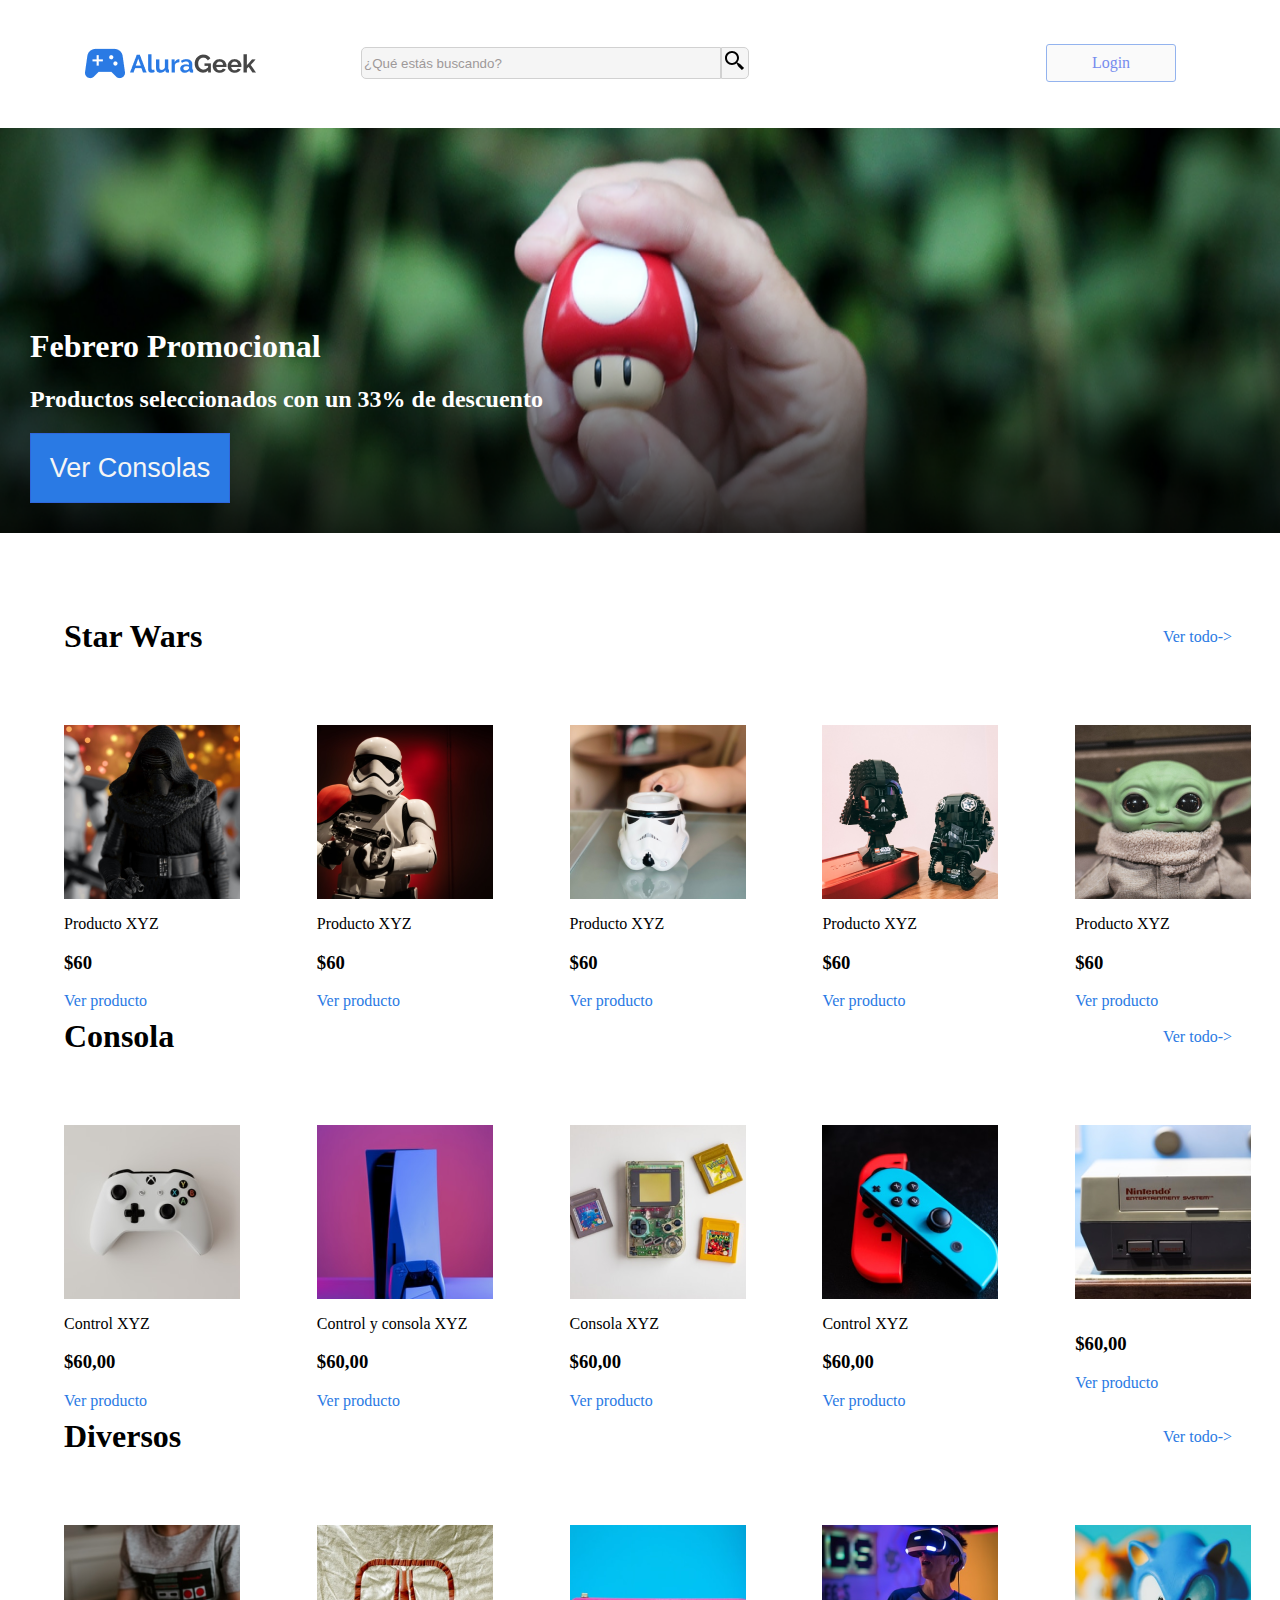
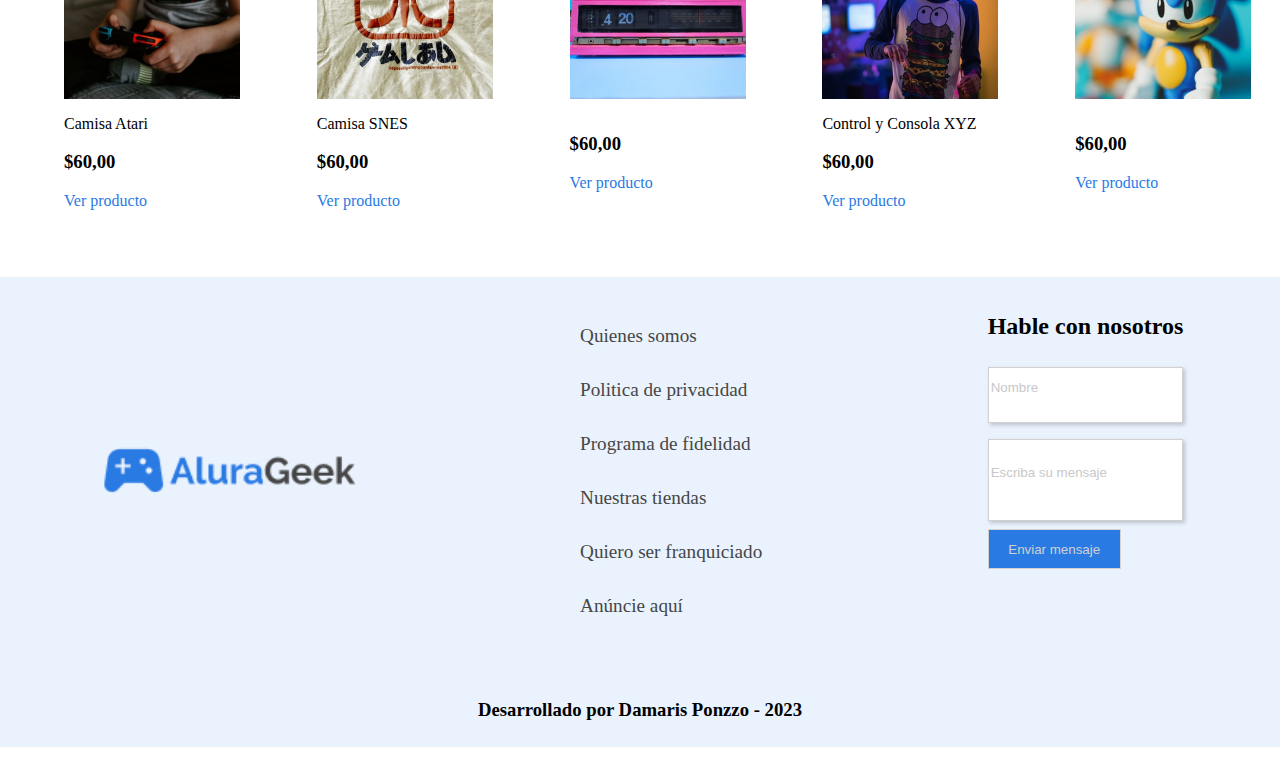
<file: index.html>
<!DOCTYPE html>
<html lang="en">

<head>
    <meta charset="UTF-8">
    <meta name="viewport" content="width=device-width, initial-scale=1.0">
    <link rel="stylesheet" href="./css/style.css">
    <link rel="stylesheet" href="./css/Header-Navegar/header-navegar.css">
    <link rel="stylesheet" href="./css/Header-Navegar/navegar__conteiner.css">
    <link rel="stylesheet" href="./css/Header-Navegar/navegar__logo.css">
    <link rel="stylesheet" href="./css/Header-Navegar/navegar__login.css">
    <link rel="stylesheet" href="./css/Header-Navegar/navegar__busqueda.css">
    <link rel="stylesheet" href="./css/main-banner/banner__conteiner.css">
    <link rel="stylesheet" href="./css/main-banner/banner__text.css">
    <link rel="stylesheet" href="./css/section-productos/producto-producto.css">
    <link rel="stylesheet" href="./css/section-productos/productos-conteiner.css">
    <link rel="stylesheet" href="./css/section-productos/productos.css">
    <link rel="stylesheet" href="./css/section-productos/producto-texto.css">
    <link rel="stylesheet" href="./css/footer/footer.css">
    <link rel="stylesheet" href="./css/footer/footer-links.css">
    <link rel="stylesheet" href="./css/footer/footer-contacto.css">
    <title>AluraGeek</title>
</head>

<body>
    <header class="navegar">
        <div class="navegar__conteiner">
            <div class=" navegar__logo">
                <img class="img__logo" src="./img/Logo.png" alt="logo">
            </div>
            <div class="navegar__busqueda">
                <input class="navegar__input" type="text" placeholder="¿Qué estás buscando?">
                <a  href="#" class="btn__busqueda"> <img class="img__busqueda" src="./img/bx-search-alt-2.svg"
                        alt="logobusqueda"></a>
            </div>
            <div class="navegar__login">
                <a href="./componentes/login/index.html" class="btn__login" type="button"> Login </a>
            </div>
        </div>
    </header>
    <main class="banner">
        <div class="banner__conteiner">
            <div class="banner__text">
                <h1>Febrero Promocional</h1>
                <h2>Productos seleccionados con un 33% de descuento</h2>
                <button class="btn__consolas"> Ver Consolas </button>
            </div>
        </div>
    </main>
    <section class="productos" >
        <div class="producto__text">
            <h1> Star Wars</h1>
            <a href="#">Ver todo</a>
        </div>
        <div class="productos__conteiner">
            <div class="productos__cards">
                <div class="productos__producto">
                    <img src="./img/Star_wars/unsplash_1VV1MRafd7A.png" alt="" class="producto__imagen"><span
                        class="producto__title"> Producto XYZ</span>
                    <h3 class="producto__precio"> $60</h3>
                    <a href="" class="producto__enlace">Ver producto</a>
                </div>
                <div class="productos__producto">
                    <img src="./img/Star_wars/unsplash_4OHkK555s1A.png" alt="" class="producto__imagen"><span
                        class="producto__title"> Producto XYZ</span>
                    <h3 class="producto__precio">$60</h3>
                    <a href="" class="producto__enlace"> Ver producto</a>
                </div>
                <div class="productos__producto">
                    <img src="./img/Star_wars/unsplash_6FDXGY9J6y4.png" alt="" class="producto__imagen"><span
                        class="producto__title"> Producto XYZ</span>
                    <h3 class="producto__precio"> $60</h3>
                    <a href="" class="producto__enlace">Ver producto</a>
                </div>
                <div class="productos__producto">
                    <img src="./img/Star_wars/unsplash_epRFE_hBNjo.png" alt="" class="producto__imagen"><span
                        class="producto__title"> Producto XYZ</span>
                    <h3 class="producto__precio"> $60</h3>
                    <a href="" class="producto__enlace">Ver producto</a>
                </div>
                <div class="productos__producto">
                    <img src="./img/Star_wars/unsplash_KeGToDVN0l4.png" alt="" class="producto__imagen"><span
                        class="producto__title"> Producto XYZ</span>
                    <h3 class="producto__precio"> $60</h3>
                    <a href="" class="producto__enlace">Ver producto</a>
                </div>
                <div class="productos__producto">
                    <img src="./img/Star_wars/unsplash_R8L1l9RN198.png" alt="" class="producto__imagen"><span
                        class="producto__title"> Producto XYZ</span>
                    <h3 class="producto__precio"> $60</h3>
                    <a href="" class="producto__enlace">Ver producto</a>
                </div>
            </div>
        </div>
        <div class="producto__text">
            <h1> Consola</h1>
            <a href="#">Ver todo</a>
        </div>
        <div class="productos__conteiner">

            <div class="productos__cards">
                <div class="productos__producto">
                    <img src="./img/Consolas/unsplash_0POwK6iAiRQ.png" alt="" class="producto__imagen"><span
                        class="producto__title">Control XYZ</span>
                    <h3 class="producto__precio">$60,00</h3>
                    <a href="" class="producto__enlace">Ver producto</a>
                </div>
                <div class="productos__producto">
                    <img src="./img/Consolas/unsplash_caNzzoxls8Q.png" alt="" class="producto__imagen"><span
                        class="producto__title">Control y consola XYZ</span>
                    <h3 class="producto__precio">$60,00</h3>
                    <a href="" class="producto__enlace">Ver producto</a>
                </div>
                <div class="productos__producto">
                    <img src="./img/Consolas/unsplash_k-xYhI3-gJM.png" alt="" class="producto__imagen"><span
                        class="producto__title">Consola XYZ</span>
                    <h3 class="producto__precio">$60,00</h3>
                    <a href="" class="producto__enlace">Ver producto</a>
                </div>
                <div class="productos__producto">
                    <img src="./img/Consolas/unsplash_wa5z9o9fgjw.png" alt="" class="producto__imagen"><span
                        class="producto__title">Control XYZ</span>
                    <h3 class="producto__precio">$60,00</h3>
                    <a href="" class="producto__enlace">Ver producto</a>
                </div>
                <div class="productos__producto">
                    <img src="./img/Consolas/unsplash_Zjn4dT993-g.png" alt="" class="producto__imagen"><span
                        class="producto__title"></span>
                    <h3 class="producto__precio">$60,00</h3>
                    <a href="" class="producto__enlace">Ver producto</a>
                </div>
                <div class="productos__producto">
                    <img src="./img/Consolas/unsplash_ZV7lnfyQLmA.png" alt="" class="producto__imagen"><span
                        class="producto__title"></span>
                    <h3 class="producto__precio">$60,00</h3>
                    <a href="" class="producto__enlace">Ver producto</a>
                </div>
            </div>

        </div>
        <div class="producto__text">
            <h1> Diversos</h1>
            <a href="#">Ver todo</a>
        </div>

        <div class="productos__conteiner">
            <div class="productos__cards">
                <div class="productos__producto">
                    <img src="./img/Diversos/unsplash_bUgaIaZysH0.png" alt="" class="producto__imagen"><span
                        class="producto__title">Camisa Atari</span>
                    <h3 class="producto__precio">$60,00</h3>
                    <a href="" class="producto__enlace">Ver producto</a>
                </div>
                <div class="productos__producto">
                    <img src="./img/Diversos/unsplash_fMP-oCze3AY.png" alt="" class="producto__imagen"><span
                        class="producto__title"> Camisa SNES</span>
                    <h3 class="producto__precio">$60,00</h3>
                    <a href="" class="producto__enlace">Ver producto</a>
                </div>
                <div class="productos__producto">
                    <img src="./img/Diversos/unsplash_jMT6BrgBuXU.png" alt="" class="producto__imagen"><span
                        class="producto__title"></span>
                    <h3 class="producto__precio">$60,00</h3>
                    <a href="" class="producto__enlace">Ver producto</a>
                </div>
                <div class="productos__producto">
                    <img src="./img/Diversos/unsplash_MxVkWPiJALs.png" alt="" class="producto__imagen"><span
                        class="producto__title">Control y Consola XYZ</span>
                    <h3 class="producto__precio">$60,00</h3>
                    <a href="" class="producto__enlace">Ver producto</a>
                </div>
                <div class="productos__producto">
                    <img src="./img/Diversos/unsplash_r27umXAelDc.png" alt="" class="producto__imagen"><span
                        class="producto__title">Control y consola XYZ</span>
                    <h3 class="producto__precio">$60,00</h3>
                    <a href="" class="producto__enlace">Ver producto</a>
                </div>
                <div class="productos__producto">
                    <img src="./img/Diversos/unsplash_sYVY_ZKwaxU.png" alt="" class="producto__imagen"><span
                        class="producto__title"></span>
                    <h3 class="producto__precio">$60,00</h3>
                    <a href="" class="producto__enlace">Ver producto</a>
                </div>
            </div>
        </div>
    </section>

    <footer class="footer" #footer>
        <div class="footer__conteiner ">
            <div class="footer__logo">
                <img src="./img/Logo.png" alt="logoalura" class="logo__footer">
            </div>
            <div class="footer__links">
                <a href="" class="footer__link"> Quienes somos </a>
                <a href="" class="footer__link"> Politica de privacidad</a>
                <a href="" class="footer__link">Programa de fidelidad</a>
                <a href="" class="footer__link">Nuestras tiendas</a>
                <a href="" class="footer__link"> Quiero ser franquiciado</a>
                <a href="" class="footer__link"> Anúncie aquí</a>
            </div>
            <div class="footer__contacto">
                <div class="contacto">
                    <h2> Hable con nosotros</h2>
                    <div class="contacto__text">
                        <input class="text-contacto" type="text" placeholder="Nombre">
                        <input  class="text--contacto" type="text" placeholder="Escriba su mensaje">
                    </div>
                        <div >
                            <button class="btn__contacto"> Enviar mensaje</button>
                        </div>
                </div>
        </div>
        
        </div>
        <div class="rodapie">
            <H3>Desarrollado por Damaris Ponzzo - 2023</H3>
        </div>

    </footer>

</body>

</html>
</file>
<file: css/style.css>
body{
    margin: 0;
    padding: 0;
    max-width: 1500px; 
     /* padding-top: 5vh;  */
}
*{
    box-sizing: border-box;
    
    scroll-behavior: smooth;
}
</file>
<file: css/Header-Navegar/header-navegar.css>
.navegar{
    width: 100%;
    min-height: 14vh;
    display: flex;
    align-items: center;
    background-color:#fff;
    position: fixed;
    left: 0;
    top: 0;
    z-index: 1;
    box-sizing: border-box;

}

/* @media screen and (min-width: 768px) {
    .navegar{
        height: 13vh;
    }
    
}
@media screen and (min-width: 1024px){

    .navegar {
     height: 13vh;
        
    }
} */
</file>
<file: css/Header-Navegar/navegar__conteiner.css>
.navegar__conteiner{
    width: 100%;
    height: auto;
    
    display: flex;
    flex-direction: column;
    justify-content: center;
    align-items: center;
    padding:1rem;
   
}

@media screen and (min-width: 768px) {
    .navegar__conteiner{
        flex-direction: row;
    justify-content: space-between;
        margin-right: 3rem;

    }

}
@media screen and (min-width: 1024px){

    .navegar__conteiner {
        
        margin-right: 5rem;
        
    }
}
</file>
<file: css/Header-Navegar/navegar__logo.css>
.navegar__logo{
    
    display: flex;
    justify-content: center;
}

@media screen and (min-width: 768px) {
    .navegar__logo{
        padding-left: 2rem;
    }

}
@media screen and (min-width: 1024px){

    .navegar__logo {
    
    padding-left: 4rem;
    }
   
}
</file>
<file: css/Header-Navegar/navegar__login.css>
.navegar__login{
    margin-right: 0.5em;
    padding-top: 0.73em;
    height: 2em; 
    background-color: rgb(250, 250, 250);
    height: 2.35rem;
    border: 1px solid #93b3ee;
    border-radius: 3px;
    max-width: 350px;
    display: flex;
    order:1;


}

    .btn__login{
    color: rgb(118, 140, 238);
    text-decoration: none;
    text-align: center;
    display: flex;
    justify-content: center;
    align-items: center; 

    }
    .btn__login:hover{
        background-color: rgb(210, 225, 238);
    }

    @media screen and (min-width: 768px) {
        .navegar__login{
            padding-top: 0;
        }

    }
    @media screen and (min-width: 1024px){

        .navegar__login {
        /* right: 7rem;
        top: 1.8rem; */
            
        }
        .btn__login{
            width: 8rem;
            height: 2.2rem;
            font-size: 1em;
        }
    }
</file>
<file: css/Header-Navegar/navegar__busqueda.css>
.navegar__busqueda {
    width: 100%;
    display: flex;
    align-items: center;
    padding-top: 2em;
    justify-content: center;
    
}

.navegar__input {
    background-color: #F5F5F5;
    height: 2rem;
    width: 40vh;
    border: 1px solid #d1d1d1;
    border-radius: 5px 0 0 5px;
    outline-color:rgb(13, 153, 255);
    
}

.navegar__input::placeholder {
    color: rgb(158, 153, 153);
}

.btn__busqueda {
    padding: 1px;
    border: 1px solid #d1d1d1;
    border-radius: 0 5px 5px 0;
   
    background-color: #F5F5F5;
    
}

.img__busqueda {
    background-size: 1em;
    background-color: F5F5F5;
}

@media screen and (min-width: 960px){ /*ver tema media queris*/

    .navegar__busqueda{
        width:40vW ;
        padding-top: 0;
        padding-right: 4rem;
        position: relative;
        right: 4em;
}
    
    
}

@media screen and (min-width: 1328px){

    .navegar__busqueda {
        position: relative;
        right: 10em;
    }
}
</file>
<file: css/main-banner/banner__conteiner.css>
.banner{
   max-width: 100%;
   min-height: 20vh;
   padding: 12rem 0 1rem 0;
}
.banner__conteiner{
   max-width: 100%;
   height: 45vh;
   background-image: url(../../img/banner-image.png);
   background-repeat: no-repeat;
   background-size: 100vw 45vh;
   display: flex;
    align-items: flex-end;
}

@media screen and (min-width: 960px){ /*ver tema media queris*/

   .banner{
      padding: 8rem 0 1rem 0;
      background-size: 100vw auto;
   
   
}

/* @media screen and (min-width: 1328px){

   .navegar__busqueda {
       position: relative;
       right: 10em;
   }*/
}
</file>
<file: css/main-banner/banner__text.css>
.banner__text{
margin: 30px;
    color: white;
   /* position: relative;
   top: 11rem;
   left: 0.2rem; */
   
}

.btn__consolas{
    width: 200px;
    height: 70px;
    background-color: #2A7AE4;
    color: rgb(245, 245, 245);
    border: 1px solid rgb(48, 103, 221);
    font-size: 3vh;
}

@media screen and (min-width: 768px) {
    .banner__text{
        left: 3rem ;
        top: 8rem;

    }

}
@media screen and (min-width: 1024px){

    .banner__text{
        top: 10rem;
        left: 8rem;

    }

}
</file>
<file: css/section-productos/producto-producto.css>
.productos__producto{

padding: 2rem;
display: flex;
flex-direction: column;
align-items: flex-start;

}
.productos__producto a{
    text-decoration: none;
    color: #2A7AE4;
}

.productos__producto:nth-child(5), .productos__producto:nth-child(6) {
    display: none;
}

@media screen and (min-width: 1024px){

    .productos__producto:nth-child(6) {
        
        display: flex;
    }

}

/*Modificacion de imagenes*/
.producto__imagen{
    margin-bottom:1em;
}
</file>
<file: css/section-productos/productos-conteiner.css>
.productos__conteiner{
    width: 100%;
 padding: 0 1rem;
 margin: 1rem;
}

.productos__cards{
     display: grid;
    grid-template-columns: repeat(auto-fit,minmax(156px,1fr));
    grid-auto-rows: minmax(156px,256px);
    grid-gap: 5rem 1rem;
    justify-content: center;
    margin: 1em 0; 
    
}
</file>
<file: css/section-productos/productos.css>
.productos{
    width: 100%;
    margin-bottom: 8rem;
    
}
</file>
<file: css/section-productos/producto-texto.css>
.producto__text{
    display: flex;
    justify-content: space-between;
    align-items: center;
    margin-left: 4em;
    margin-right: 3em;
    margin-top: 3em;
    
}
.producto__text a{
    text-decoration: none;
    color:#2A7AE4;
}
.producto__text a::after{
    content: "->";
}
</file>
<file: css/footer/footer.css>
.footer{
    background-color: #EAF2FD;
    margin: 2rem 0;
    padding-top: 1rem;
    display: flex;
    flex-direction: column;
    
}
/*Modificando logo alura */
.footer__logo{
    display: flex;
    justify-content: center;
}


.footer__conteiner{
    display: flex;
    flex-direction: column;
}

.rodapie{
    display: flex;
    justify-content: center;
    align-items: center;
padding: 1rem;
padding-top: 2rem;
}

/* @media screen and (min-width: 768px) {
    .contacto{
        flex-direction: row;
    }
    
} */
@media screen and (min-width: 1024px){
    footer{
        height: 470px;
    }

    .footer__logo{
        align-items: center;
    }
    .footer__logo img{
        width: 100%;
        height: 21%;
    }
    .footer__conteiner{
    display: flex;
    flex-direction: row;
    justify-content: space-around;
    }
}
</file>
<file: css/footer/footer-links.css>
.footer__link{
    display: flex;
    flex-direction: column;
    align-items: center;
    text-decoration: none;
    margin: 2rem;
    color: #464646;
    font-size: 1.2rem;

}
.footer__link:active{
    color: #464646;
}


@media screen and (min-width: 1024px){

    .footer__link{
        align-items: flex-start;
    }
}
</file>
<file: css/footer/footer-contacto.css>
.contacto{
    display: flex;
    flex-direction: column;
        gap:8px;
}

.contacto__text{
    display: flex;
    flex-direction: column;
    gap: 1em;
}
.contacto input{
    width: 100%;
    background: rgba(255, 255, 255, 1);
outline-color: rgb(13, 153, 255);
border: 1px solid #d1d1d1;
box-shadow: 2px 2px 4px rgb(0 0 0 / 20%);
padding-bottom: 1rem;
   
}
.contacto input::placeholder{
    color:  rgba(200, 200, 200, 1);
    
}
.text-contacto{
    height: 3.5rem;
}
.text--contacto{
    height: 5.125rem;
}

.btn__contacto{
    width: 8.3125rem;
    height: 2.5rem;
    background-color: rgba(42, 122, 228, 1);
    padding: 12px, 16px, 12px, 16px;
    border: 1px solid #d1d1d1;
    size: 1rem;
    color: #d1d1d1;
    outline: none;

}



/* @media screen and (min-width: 768px) {
    .contacto{
        flex-direction: row;
    }
    
} */
@media screen and (min-width: 1024px){

    /* .contacto {
     flex-direction: row;
    } */
}
</file>
